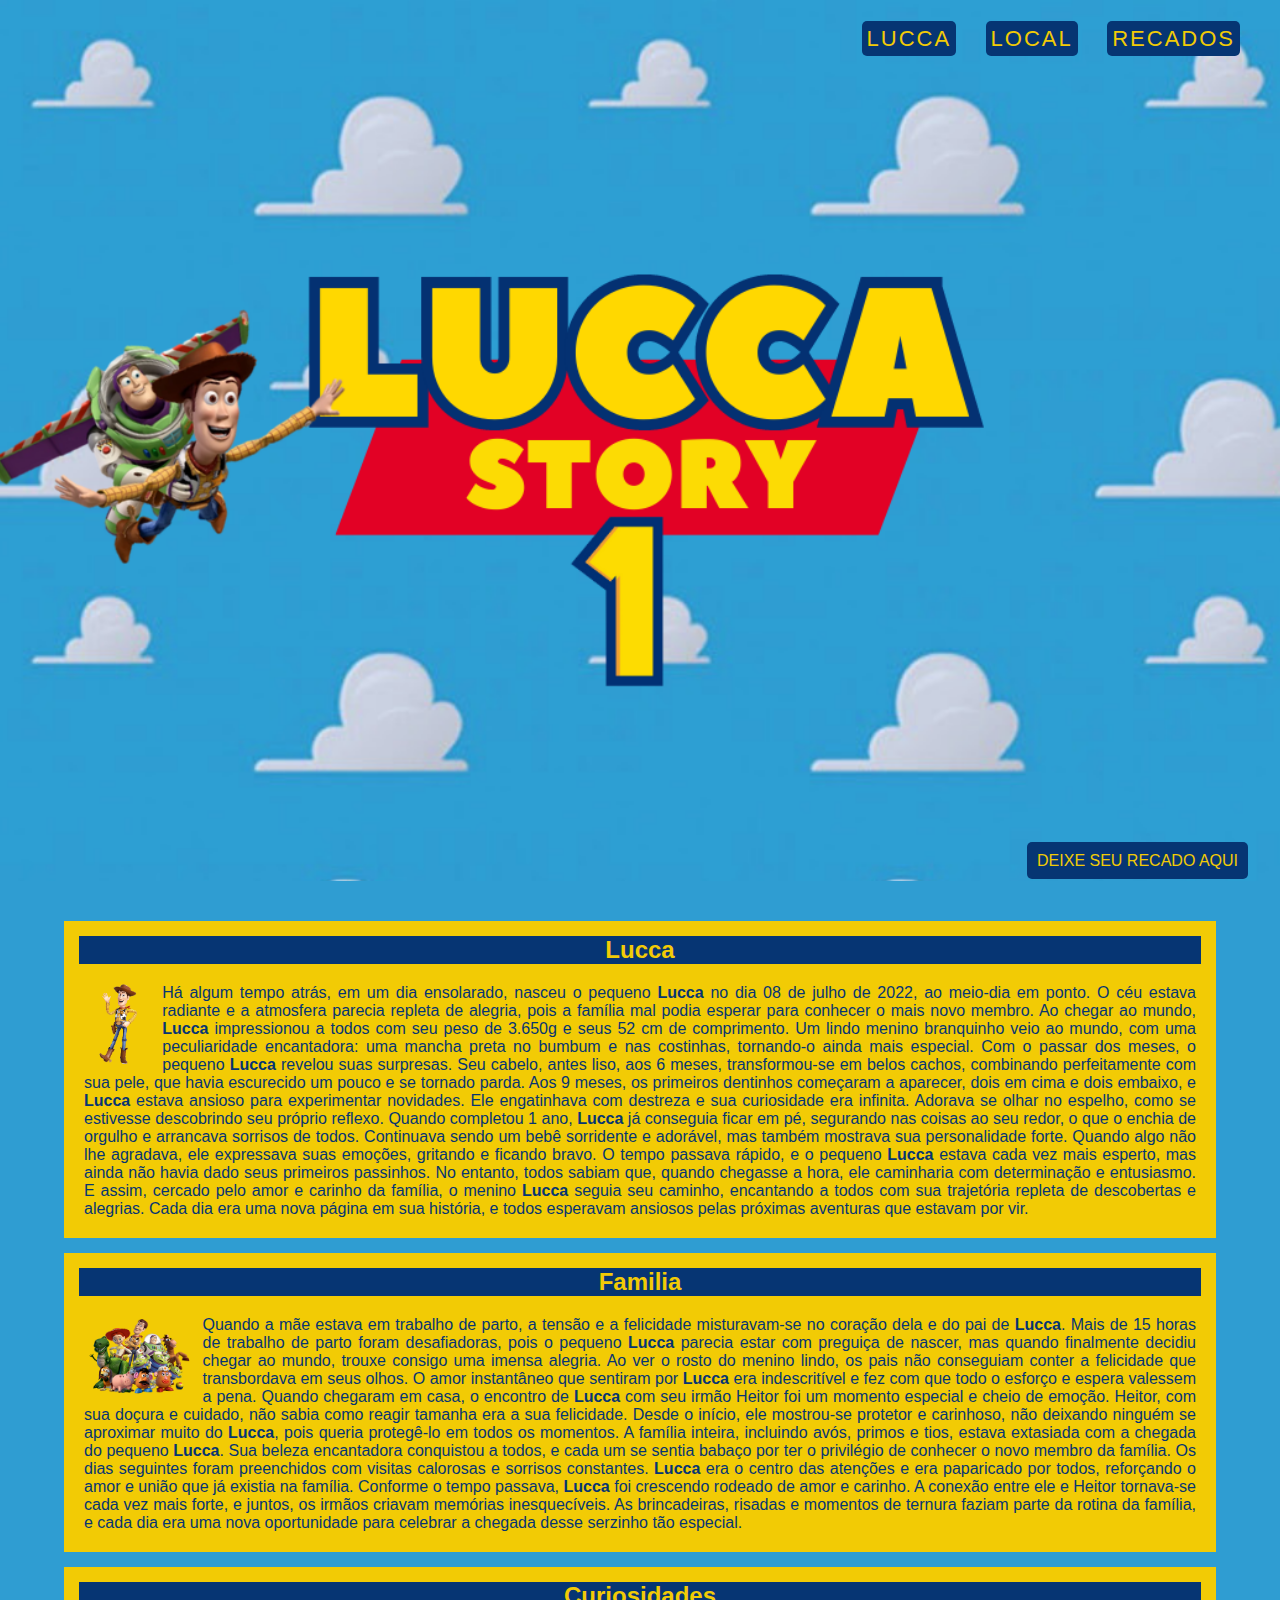
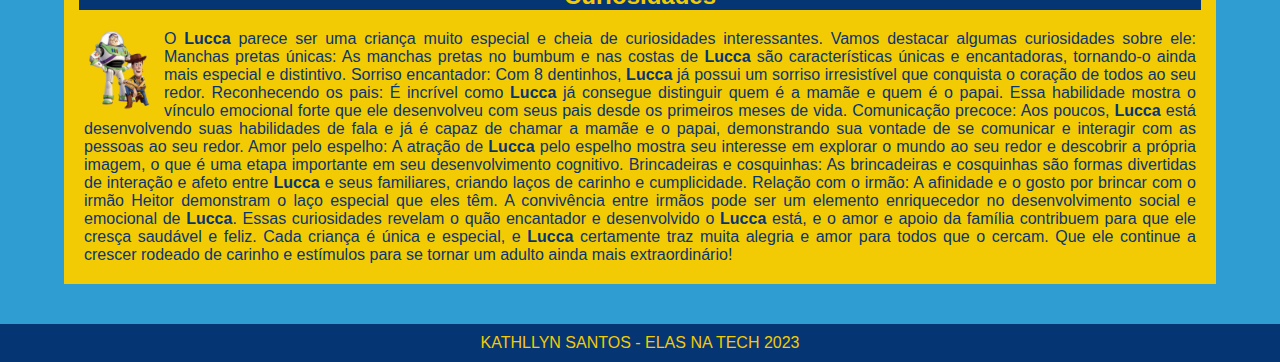
<file: index.html>
<!DOCTYPE html>
<html lang="pt-br">
  <head>
    <meta charset="UTF-8" />
    <meta name="viewport" content="width=device-width, initial-scale=1.0" />
    <title>Lucca</title>
    
    <link rel="stylesheet" href="estilo.css" />
  </head>
  <body>
    <header class="cabecalho">
      <!--cabeçario -->
      <nav>
        <!--navegação -->
        <ul>
          <!-- lista não ordenada -->
          <li><a href="./lucca.html" >Lucca</a></li>
          <li><a href="https://www.linkedin.com/in/kathllynleticiadesenvolvedora/" >Local</a></li>
          <li><a href="https://github.com/KathllynSantos/Elas-Na-Tech">Recados</a></li>
        </ul>
      </nav>
      <div class="div-cabecalho">
        <h1></h1>
        <a href="https://www.linkedin.com/in/kathllynleticiadesenvolvedora/" >Deixe seu recado aqui</a>
      </div>
    </header>
    <main>

      <section>
          <article>
              <header>
                  <h2>Lucca</h2>
              </header>
              <img src="src/img/woody.png" alt="woody" class="config-img">
              <p class="texto">
                 Há algum tempo atrás, em um dia ensolarado, nasceu o pequeno <strong> Lucca</strong> no dia 08 de julho de 2022, ao meio-dia em ponto. O céu estava radiante e a atmosfera parecia repleta de alegria, pois a família mal podia esperar para conhecer o mais novo membro.

                  Ao chegar ao mundo,  <strong> Lucca</strong> impressionou a todos com seu peso de 3.650g e seus 52 cm de comprimento. Um lindo menino branquinho veio ao mundo, com uma peculiaridade encantadora: uma mancha preta no bumbum e nas costinhas, tornando-o ainda mais especial.
                  
                  Com o passar dos meses, o pequeno  <strong> Lucca</strong> revelou suas surpresas. Seu cabelo, antes liso, aos 6 meses, transformou-se em belos cachos, combinando perfeitamente com sua pele, que havia escurecido um pouco e se tornado parda.
                  
                  Aos 9 meses, os primeiros dentinhos começaram a aparecer, dois em cima e dois embaixo, e  <strong> Lucca</strong> estava ansioso para experimentar novidades. Ele engatinhava com destreza e sua curiosidade era infinita. Adorava se olhar no espelho, como se estivesse descobrindo seu próprio reflexo.
                  
                  Quando completou 1 ano,  <strong> Lucca</strong> já conseguia ficar em pé, segurando nas coisas ao seu redor, o que o enchia de orgulho e arrancava sorrisos de todos. Continuava sendo um bebê sorridente e adorável, mas também mostrava sua personalidade forte. Quando algo não lhe agradava, ele expressava suas emoções, gritando e ficando bravo.
                  
                  O tempo passava rápido, e o pequeno  <strong> Lucca</strong> estava cada vez mais esperto, mas ainda não havia dado seus primeiros passinhos. No entanto, todos sabiam que, quando chegasse a hora, ele caminharia com determinação e entusiasmo.
                  
                  E assim, cercado pelo amor e carinho da família, o menino  <strong> Lucca</strong> seguia seu caminho, encantando a todos com sua trajetória repleta de descobertas e alegrias. Cada dia era uma nova página em sua história, e todos esperavam ansiosos pelas próximas aventuras que estavam por vir.
              </p>
          </article>

          <article>
              <header>
                  <h2>Familia</h2>
              </header>
              <img src="src/img/familia.png" alt="familia" class="config-img">
              <p class="texto">
                Quando a mãe estava em trabalho de parto, a tensão e a felicidade misturavam-se no coração dela e do pai de  <strong> Lucca</strong>. Mais de 15 horas de trabalho de parto foram desafiadoras, pois o pequeno  <strong> Lucca</strong> parecia estar com preguiça de nascer, mas quando finalmente decidiu chegar ao mundo, trouxe consigo uma imensa alegria.

                Ao ver o rosto do menino lindo, os pais não conseguiam conter a felicidade que transbordava em seus olhos. O amor instantâneo que sentiram por  <strong> Lucca</strong> era indescritível e fez com que todo o esforço e espera valessem a pena.
                
                Quando chegaram em casa, o encontro de  <strong> Lucca</strong> com seu irmão Heitor foi um momento especial e cheio de emoção. Heitor, com sua doçura e cuidado, não sabia como reagir tamanha era a sua felicidade. Desde o início, ele mostrou-se protetor e carinhoso, não deixando ninguém se aproximar muito do  <strong> Lucca</strong>, pois queria protegê-lo em todos os momentos.
                
                A família inteira, incluindo avós, primos e tios, estava extasiada com a chegada do pequeno  <strong> Lucca</strong>. Sua beleza encantadora conquistou a todos, e cada um se sentia babaço por ter o privilégio de conhecer o novo membro da família.
                
                Os dias seguintes foram preenchidos com visitas calorosas e sorrisos constantes.  <strong> Lucca</strong> era o centro das atenções e era paparicado por todos, reforçando o amor e união que já existia na família.
                
                Conforme o tempo passava,  <strong> Lucca</strong> foi crescendo rodeado de amor e carinho. A conexão entre ele e Heitor tornava-se cada vez mais forte, e juntos, os irmãos criavam memórias inesquecíveis. As brincadeiras, risadas e momentos de ternura faziam parte da rotina da família, e cada dia era uma nova oportunidade para celebrar a chegada desse serzinho tão especial.
              </p>
          </article>

          <article>
              <header>
                  <h2>Curiosidades</h2>
              </header>
              <img src="./src/img/amigos.png" alt="amigos" class="config-img">
              <p class="texto">
                O  <strong> Lucca</strong> parece ser uma criança muito especial e cheia de curiosidades interessantes. Vamos destacar algumas curiosidades sobre ele:

                Manchas pretas únicas: As manchas pretas no bumbum e nas costas de  <strong> Lucca</strong> são características únicas e encantadoras, tornando-o ainda mais especial e distintivo.
                
                Sorriso encantador: Com 8 dentinhos,  <strong> Lucca</strong> já possui um sorriso irresistível que conquista o coração de todos ao seu redor.
                
                Reconhecendo os pais: É incrível como <strong> Lucca</strong> já consegue distinguir quem é a mamãe e quem é o papai. Essa habilidade mostra o vínculo emocional forte que ele desenvolveu com seus pais desde os primeiros meses de vida.
                
                Comunicação precoce: Aos poucos, <strong> Lucca</strong> está desenvolvendo suas habilidades de fala e já é capaz de chamar a mamãe e o papai, demonstrando sua vontade de se comunicar e interagir com as pessoas ao seu redor.
                
                Amor pelo espelho: A atração de <strong> Lucca</strong> pelo espelho mostra seu interesse em explorar o mundo ao seu redor e descobrir a própria imagem, o que é uma etapa importante em seu desenvolvimento cognitivo.
                
                Brincadeiras e cosquinhas: As brincadeiras e cosquinhas são formas divertidas de interação e afeto entre <strong> Lucca</strong> e seus familiares, criando laços de carinho e cumplicidade.
                
                Relação com o irmão: A afinidade e o gosto por brincar com o irmão Heitor demonstram o laço especial que eles têm. A convivência entre irmãos pode ser um elemento enriquecedor no desenvolvimento social e emocional de <strong> Lucca</strong>.
                
                Essas curiosidades revelam o quão encantador e desenvolvido o<strong> Lucca</strong> está, e o amor e apoio da família contribuem para que ele cresça saudável e feliz. Cada criança é única e especial, e <strong> Lucca</strong> certamente traz muita alegria e amor para todos que o cercam. Que ele continue a crescer rodeado de carinho e estímulos para se tornar um adulto ainda mais extraordinário!
              </p>
          </article>
      </section>
    </main>

    <footer>Kathllyn Santos - Elas Na Tech 2023</footer>
</body>
</html>
</file>
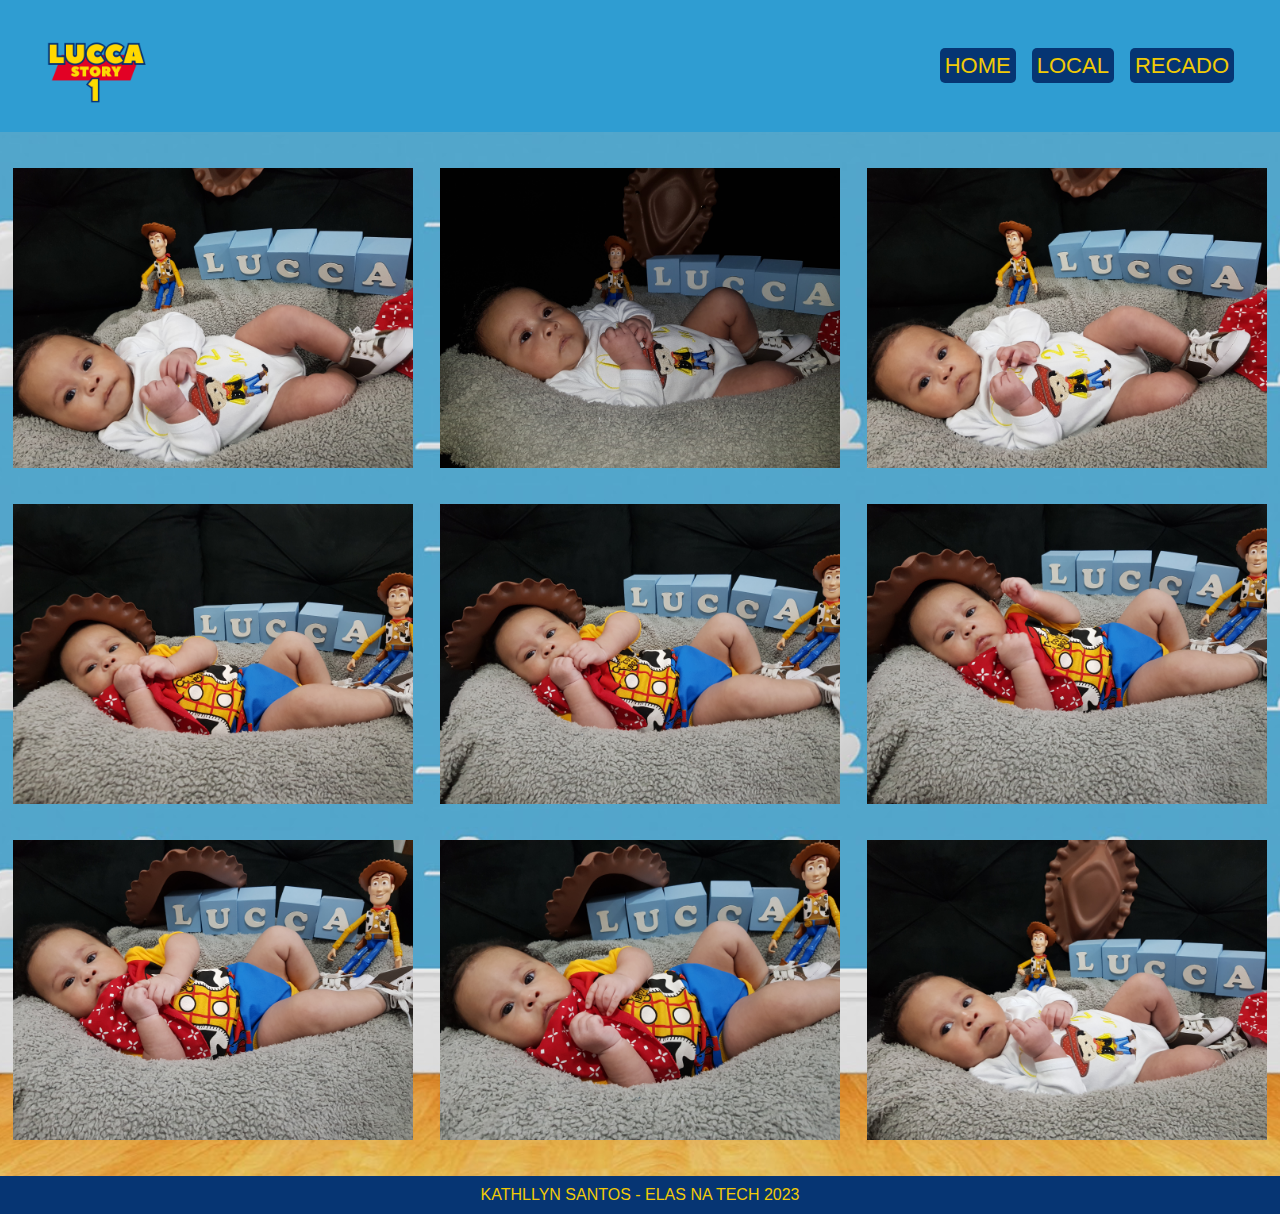
<file: lucca.html>
<!DOCTYPE html>
<html lang="pt-br">
<head>
    <meta charset="UTF-8">
    <meta name="viewport" content="width=device-width, initial-scale=1.0">
    <title>Lucca</title>
    <link rel="stylesheet" href="lucca.css">
</head>
<body>
    <header class="header">
        <div class="header-logo"></div>
        <nav class="header-nav">
            <ul>
                <li><a href="./index.html">HOME</a></li>
                <li><a href=".https://www.linkedin.com/in/kathllynleticiadesenvolvedora/">LOCAL</a></li>
                <li><a href="https://github.com/KathllynSantos/Elas-Na-Tech">RECADO</a></li>
            </ul>
        </nav>
    </header>
    <main>
        <section class="imagens">
            <div><img src="./src/img/1.jpg" alt="1" class="tamanho"></div>
            <div><img src="./src/img/2.jpg" alt="2" class="tamanho"></div>
            <div><img src="./src/img/3.jpg" alt="3" class="tamanho"></div>
            <div><img src="./src/img/4.jpg" alt="4" class="tamanho"></div>
            <div><img src="./src/img/5.jpg" alt="5" class="tamanho"></div>
            <div><img src="./src/img/6.jpg" alt="6" class="tamanho"></div>
            <div><img src="./src/img/7.jpg" alt="7" class="tamanho"></div>
            <div><img src="./src/img/8.jpg" alt="8" class="tamanho"></div>
            <div><img src="./src/img/9.jpg" alt="9" class="tamanho"></div>

        </section>
    </main>    

    <footer> Kathllyn Santos - Elas Na Tech 2023</footer>



</body>
</html>
</file>
<file: estilo.css>
body {
    background-color: #2F9DD2;
    margin: 0;
    font-family: "Franklin Gothic Medium", "Arial Narrow", Arial, sans-serif;
}

.cabecalho {
    background-image: url(src/img/banner.png);
    height: 880px;
    background-size: cover;
    background-position: center;
    padding-top: 1px;
    background-attachment: fixed;
}

.div-cabecalho {
    margin: 800px auto 0 auto;
    width: 95%;
    text-align: right;
}

.div-cabecalho h1 {
    font-size: 50px;
    text-transform: uppercase;
    text-shadow: 2px 2px rgba(0, 0, 0, 0.5);
    
}

.texto{
    text-align: justify;
    margin: 5px;

}

.div-cabecalho a {
    background-color: #063573;
    color: #f2cb05;
    text-decoration: none;
    padding: 10px;
    border-radius: 5px;
    text-transform: uppercase;
}

.div-cabecalho a:hover {
    background-color: #f2cb05;
    color: #063573;
    
}

.cabecalho nav ul {
    margin: 25px 40px 0px 0; /* Added 'px' unit */
    
    text-align: right;
}

.cabecalho nav ul li {
    list-style-type: none;
    display: inline-block;
    margin-left: 25px;
    text-transform: uppercase;
    letter-spacing: 2px;
    font-size: 22px;
}

.cabecalho nav a {
    background-color: #063573;
    color: #f2cb05;
    text-decoration: none;
    padding: 5px;
    border-radius: 5px;
    
}

.cabecalho nav a:hover {
    background-color: #f2cb05;
    color: #063573;
    text-decoration: none;
    padding: 5px;
    border-radius: 5px;
}

main {
    width: 90%;
    margin: auto;
}

section{
    margin-top: 40px;
    margin-bottom: 40px;
}
article {
    background-color: #f2cb05;
    color: #063573;
    padding: 15px;
    margin-top: 15px;
    margin-bottom: 15px;
    text-align: center;
}
article h2{
    background-color: #063573;
    color: #f2cb05;
    margin-top: 0;
    text-align: center;
}


.config-img {
    height: 80px;
    float: left;
    padding-right: 5px;

}

img:hover {
    transform: scale(1.1);
}

footer {
    background-color: #063573;
    padding: 10px;
    color: #f2cb05;
    text-transform: uppercase;
    text-align: center;
}
@media (max-width: 1100px) {
    body {
        background-size: 80%;
    }
}
</file>
<file: lucca.css>
html{
    font-family: "Franklin Gothic Medium", "Arial Narrow", Arial, sans-serif;
}

body{
    margin: 0;
    background-image: url(src/img/Fundo.jpg);
    height: 1200px;
    background-size: cover;
    background-position: center;
}

.header{
    display: flex;
    justify-content: space-between;
    background-color: #2F9DD2;
    padding: 16px;
    color: #f2cb05;
    align-items: center;

}

.header-logo{
    background-image: url("src/img/logo.png");
    width: 100px;
    height: 100px;
    margin-left: 30px;
    background-size: cover;


}
.header-nav ul{
    display: flex;
    list-style-type: none;
    font-size: 22px;
    gap: 16px;
    margin-right: 30px;
}
.header-nav a{
    background-color: #063573;
    color: #f2cb05;
    text-decoration: none;
    padding: 5px;
    border-radius: 5px;
}
.header-nav a:hover{
    background-color: #f2cb05;
    color: #063573;
    text-decoration: none;
    padding: 5px;
    border-radius: 5px;  
}
main{
    margin-top: 36px;

}

.imagens {
    display: flex;
    flex-wrap: wrap;
    justify-content: space-around;
}
.tamanho{
    height: 100%;
    height: 100%;

}
.imagens div{
    height:300px;
    margin-bottom: 36px; 
}

img:hover{
    filter: grayscale(100%);
}

footer {
    background-color:#063573;
    padding: 10px;
    color: #f2cb05;
    text-transform: uppercase;
    text-align: center;
}
</file>
